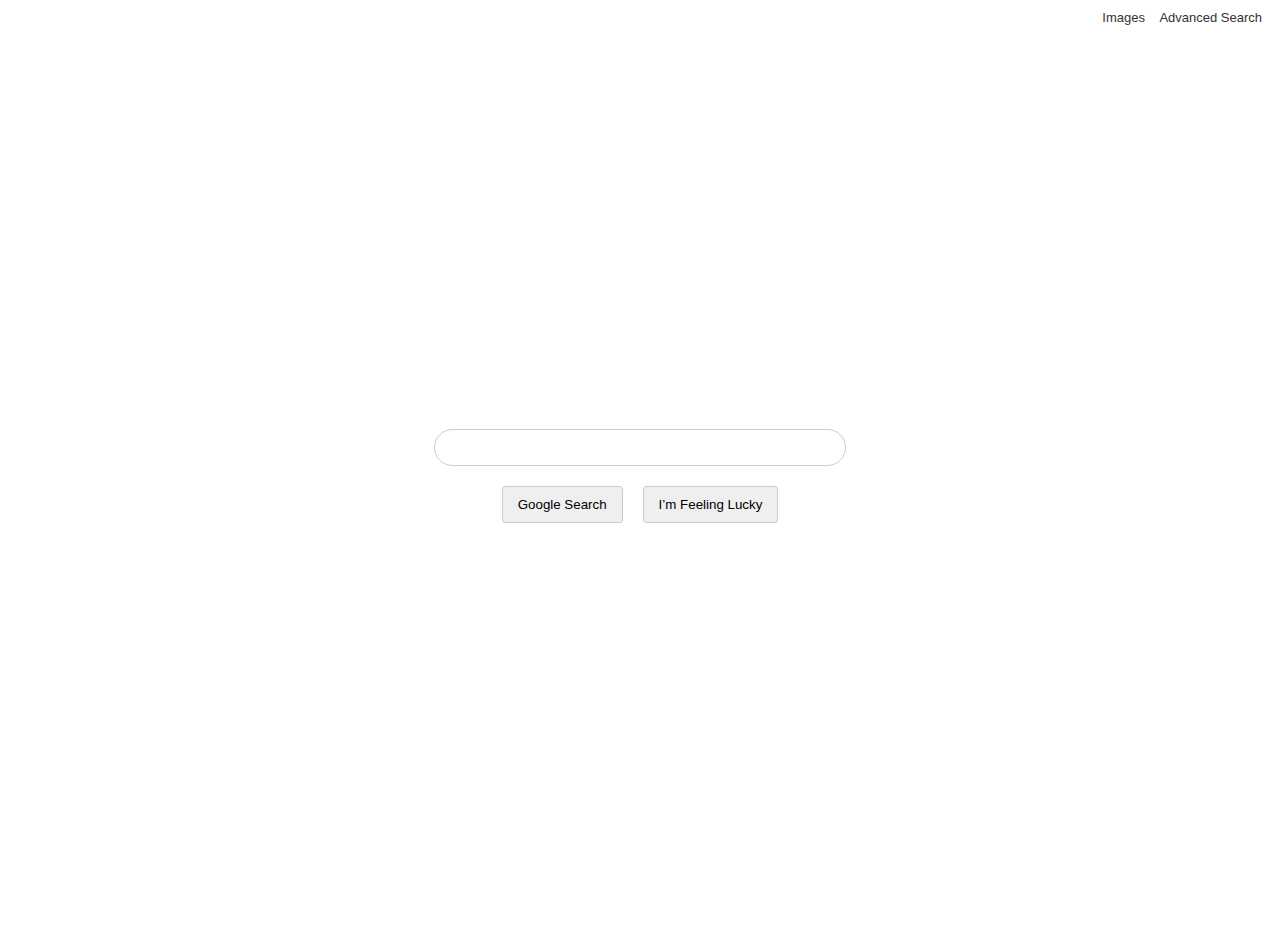
<file: index.html>
<!DOCTYPE html>
<html lang="en">
  <head>
    <title>Search</title>
    <link rel="stylesheet" href="css/style.css" />
  </head>
  <body>
    <div class="top-links">
      <a href="services/imghp.html">Images</a>
      <a href="services/advanced_search.html">Advanced Search</a>
    </div>
    <form id="search-form" action="https://www.google.com/search">
      <input type="text" name="q" />
      <div class="submit-btns">
        <input type="submit" value="Google Search" /><input
          type="submit"
          name="btnI"
          value="I’m Feeling Lucky"
        />
      </div>
    </form>
  </body>
</html>
</file>
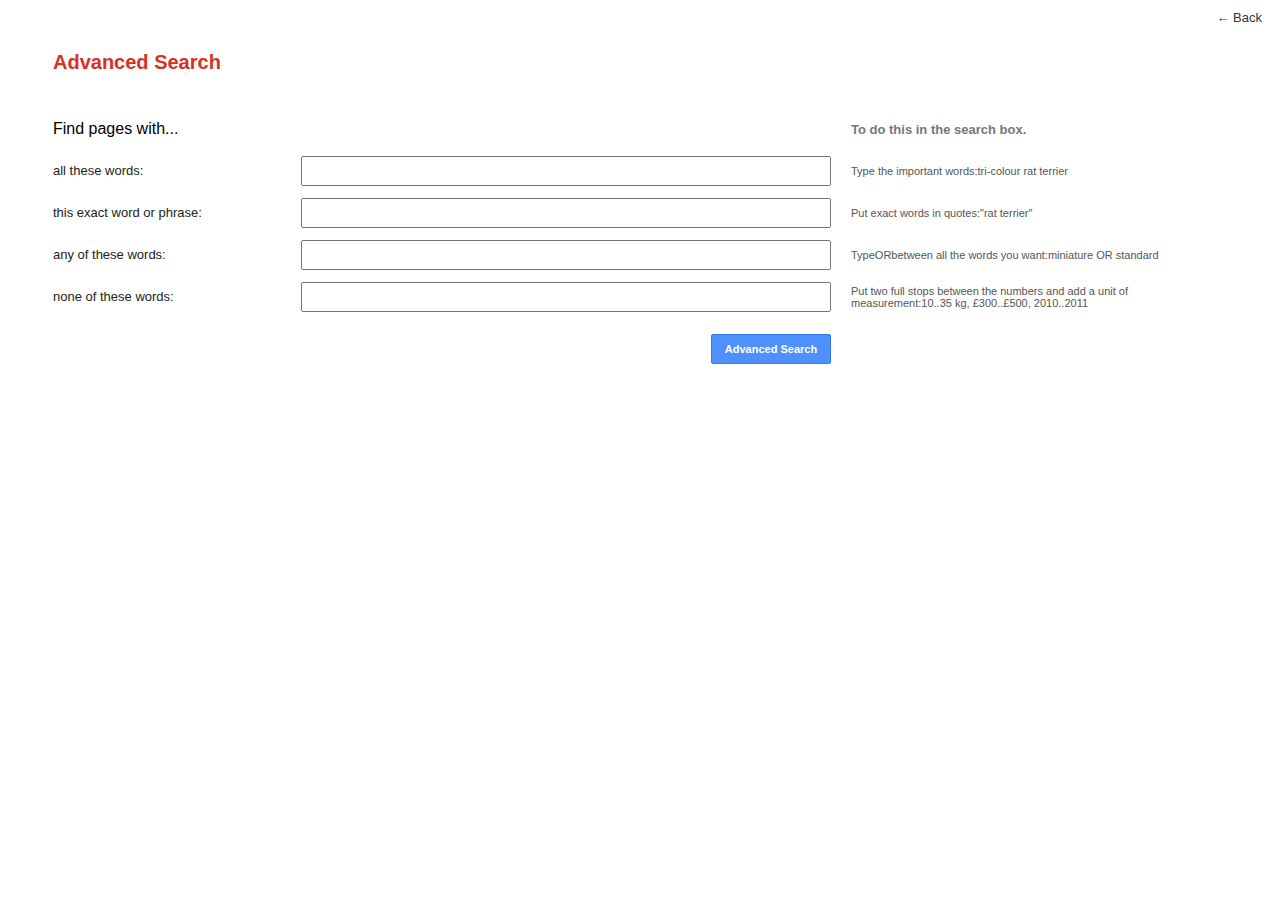
<file: services/advanced_search.html>
<!DOCTYPE html>
<html lang="en">
  <head>
    <meta charset="UTF-8" />
    <meta http-equiv="X-UA-Compatible" content="IE=edge" />
    <meta name="viewport" content="width=device-width, initial-scale=1.0" />
    <link rel="stylesheet" href="../css/style.css" />
    <title>Advanced Search</title>
  </head>
  <body>
    <div class="top-links">
      <a href="../index.html">&larr; Back</a>
    </div>
    <h1 class="header">
      <label>Advanced Search</label>
    </h1>
    <form class="advanced-form" action="https://www.google.com/search" method="GET" name="f">
      <div class="col">
        <div class="row"><div class="advanced-form__header">Find pages with...</div></div>
        <div class="row"><div class="advanced-form__name">all these words:</div></div>
        <div class="row"><div class="advanced-form__name">this exact word or phrase:</div></div>
        <div class="row"><div class="advanced-form__name">any of these words:</div></div>
        <div class="row"><div class="advanced-form__name">none of these words:</div></div>
        <div class="row"></div>
      </div>
      <div class="col">
        <div class="row">&nbsp;</div>
        <div class="row">
          <input type="text" class="advanced-form__field" name="as_q" value="" />
        </div>
        <div class="row">
          <input type="text" class="advanced-form__field" name="as_epq" value="" />
        </div>
        <div class="row">
          <input type="text" class="advanced-form__field" name="as_oq" value="" />
        </div>
        <div class="row">
          <input type="text" class="advanced-form__field" name="as_eq" value="" />
        </div>
        <div class="row tar">
          <input class="advanced-form__submit" type="submit" value="Advanced Search" />
        </div>
      </div>
      <div class="col">
        <div class="row">
          <div class="advanced-form__header advanced-form__header-bold">
            To do this in the search box.
          </div>
        </div>
        <div class="row">
          <div class="advanced-form__descr">Type the important words:tri-colour rat terrier</div>
        </div>
        <div class="row">
          <div class="advanced-form__descr">Put exact words in quotes:"rat terrier"</div>
        </div>
        <div class="row">
          <div class="advanced-form__descr">
            TypeORbetween all the words you want:miniature OR standard
          </div>
        </div>
        <div class="row">
          <div class="advanced-form__descr">
            Put two full stops between the numbers and add a unit of measurement:10..35 kg,
            £300..£500, 2010..2011
          </div>
        </div>
        <div class="row"></div>
      </div>
    </form>
  </body>
</html>
</file>
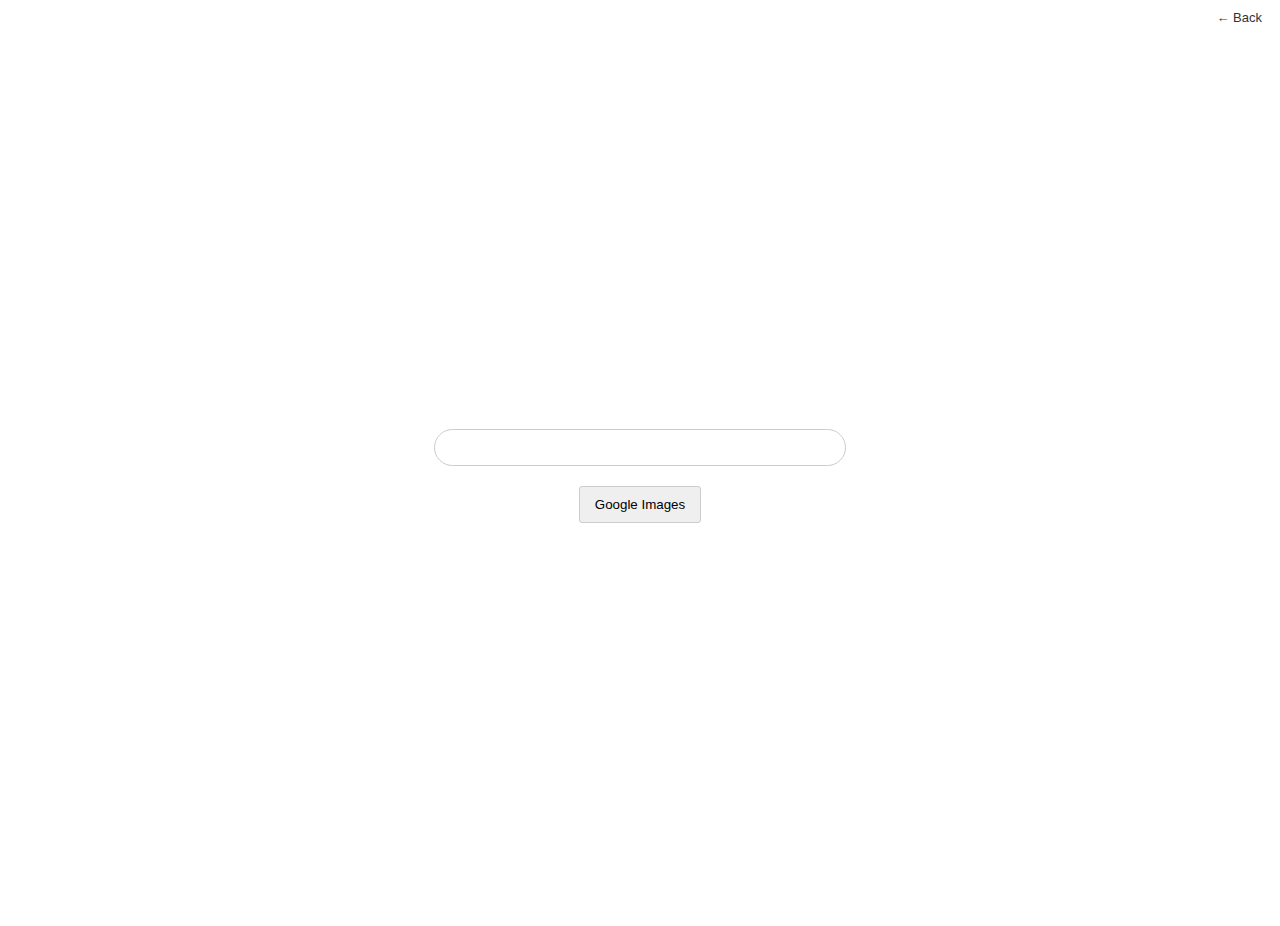
<file: services/imghp.html>
<!DOCTYPE html>
<html lang="en">
  <head>
    <meta charset="UTF-8" />
    <meta http-equiv="X-UA-Compatible" content="IE=edge" />
    <meta name="viewport" content="width=device-width, initial-scale=1.0" />
    <link rel="stylesheet" href="../css/style.css" />
    <title>Google Image</title>
  </head>
  <body>
    <div class="top-links">
      <a href="../index.html">&larr; Back</a>
    </div>
    <form id="search-form" action="https://www.google.com.ua/search">
      <input type="text" name="q" />
      <input type="hidden" name="tbm" value="isch" />
      <input type="submit" value="Google Images" />
    </form>
  </body>
</html>
</file>
<file: css/style.css>
html {
  height: 100%;
}
body {
  font-family: arial, sans-serif;
  height: inherit;
}
.tar {
  text-align: right;
}
.top-links {
  text-align: right;
}
.top-links a {
  font-size: 13px;
  margin-right: 10px;
  color: #333;
  text-decoration: none;
}
.top-links a:hover {
  text-decoration: underline;
}

.header {
  margin: 25px 35px;
  font-size: 20px;
  color: #d93025;
}
.header label {
  margin-left: 10px;
}

#search-form {
  display: flex;
  justify-content: center;
  align-items: center;
  flex-direction: column;
  height: inherit;
}
#search-form input[name='q'] {
  padding: 10px 15px;
  width: 30%;
  max-width: 500px;
  border-radius: 30px;
  outline: none;
  border: 1px solid #ccc;
}
#search-form input[type='submit'] {
  margin-top: 20px;
  background-color: #efefef;
  outline: none;
  border: 1px solid #ccc;
  border-radius: 3px;
  padding: 10px 15px;
  transition: 0.5s background-color;
}
#search-form input[type='submit']:hover {
  background-color: #e1e1e1;
}
#search-form input[type='submit']:active {
  box-shadow: 3px 3px 10px #ccc;
}
.submit-btns {
  display: flex;
  gap: 20px;
}
.advanced-form {
  display: grid;
  grid-template-columns: 20% auto 30%;
  grid-template-rows: minmax(30px, auto);
  column-gap: 20px;
  max-width: 1140px;
  min-width: 200px;
  width: 96%;
  margin: 40px 2% 0 45px;
}
.advanced-form__header-bold {
  font-size: 13px;
  font-weight: 700;
  color: #777;
}
.advanced-form__name {
  color: #222;
  font-size: 13px;
  line-height: 16px;
}
.advanced-form__field {
  width: 100%;
  height: 30px;
  box-sizing: border-box;
}
.advanced-form__descr {
  color: #555;
  font-size: 11px;
}
.advanced-form__submit {
  line-height: 100%;
  height: 30px;
  min-width: 120px;
  margin: 10px 0;
  padding: 0 12px;
  box-shadow: none;
  background-color: #4d90fe;
  background-image: -moz-linear-gradient(top, #4d90fe, #4787ed);
  border: 1px solid #3079ed;
  border-radius: 2px;
  color: #fff;
  cursor: default;
  font-size: 11px;
  font-weight: bold;
  text-align: center;
  white-space: nowrap;
}
.advanced-form__submit:hover {
  background-color: #357ae8;
  background-image: -webkit-gradient(linear, left top, left bottom, from(#4d90fe), to(#357ae8));
  border: 1px solid #2f5bb7;
}
.row {
  height: 42px;
}
.row > div[class^='advanced-form'] {
  height: 30px;
  display: flex;
  align-items: center;
  /* line-height: 30px; */
}
</file>
